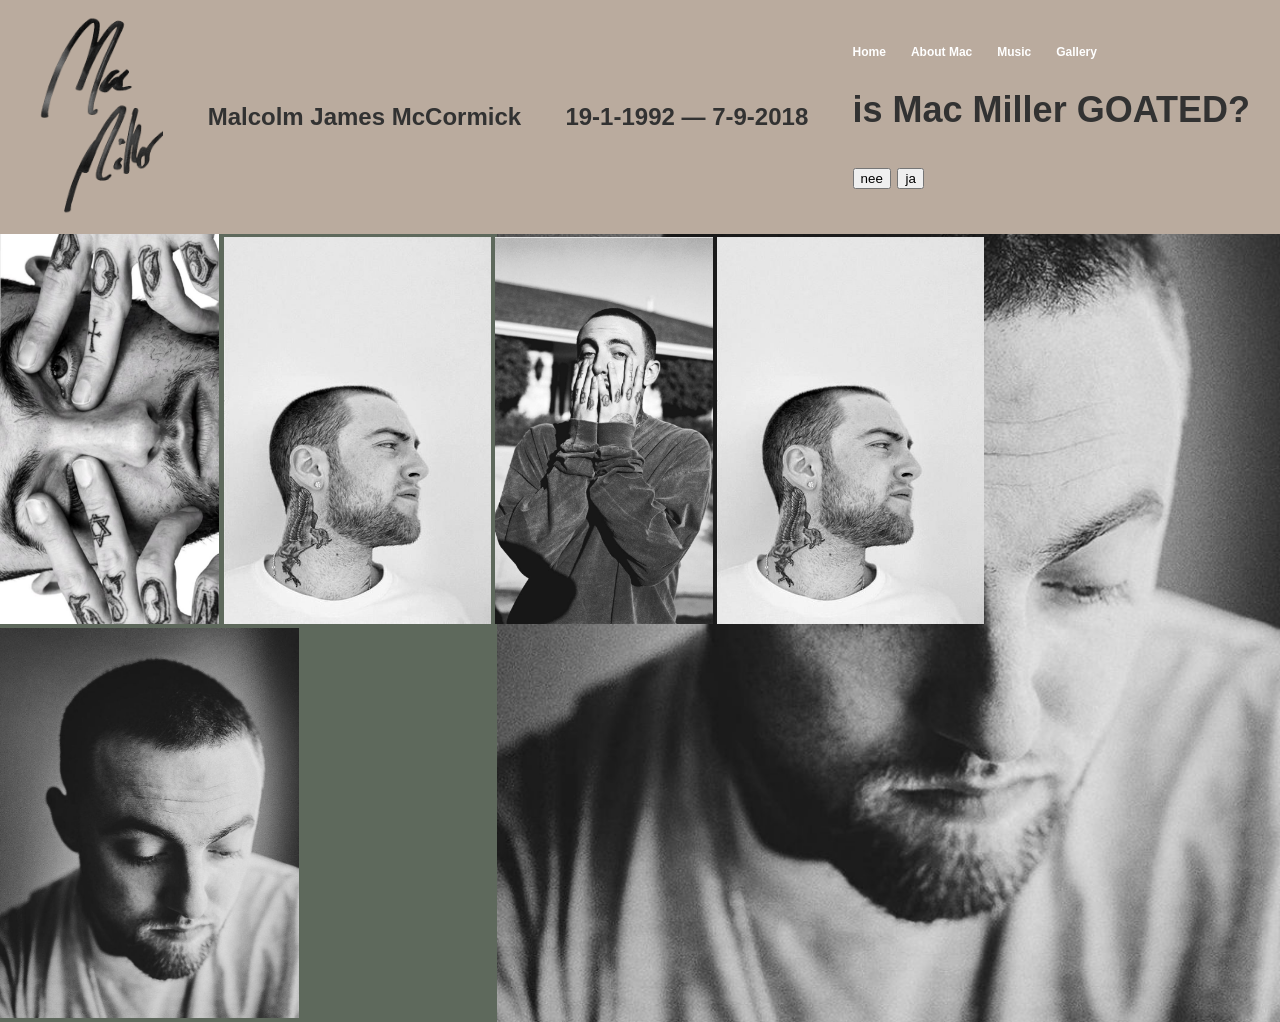
<file: index.HTML>
<!DOCTYPE html>
<html lang="en">

<head>
    <meta charset="UTF-8">
    <meta name="viewport" content="width=device-width, initial-scale=1.0">
    <title>Document</title>
    <link rel="stylesheet" href="test.css">
    <script src="kleurmooi.js" defer></script>
</head>

<body>

</body>
<nav class="navbar" height="100">
    <div class="logo"><img src="test images/Assinatura_mac_miller_png.png" alt="width=" 200 height="200"></div>
    <h2>Malcolm James McCormick</h2>

    <h1>19-1-1992 — 7-9-2018<h1>
            <ul class="nav-links">
                <li><a href="#">Home</a></li>
                <li><a href="about.html">About Mac</a></li>
                <li><a href="Music .html">Music</a></li>
                <li><a href="#">Gallery</a></li>
            </ul>


            <div class="agebuttons">
                <h1>is Mac Miller GOATED?</h1>
<button class="kipfile" id="GOAT" type="button">nee</button>
 <button class="macmillerlegend" id="nah" type="button">ja</button>
</div>

</nav>
<div class="plaatjes">
    <img src="test images/mac foto home.jpeg" alt="width=" 00 height="390">
    <img src="test images/Mac Miller.jpeg" alt="width=" 800 height="387">
    <img src="test images/home pic 2 mac.jpeg" alt="width=" 800 height="387">
    <img src="test images/Mac Miller.jpeg" alt="width=" 800 height="387">
    <img src="test images/Malcolm.jpeg" alt="width=" 800 height="390">
    <div
</file>
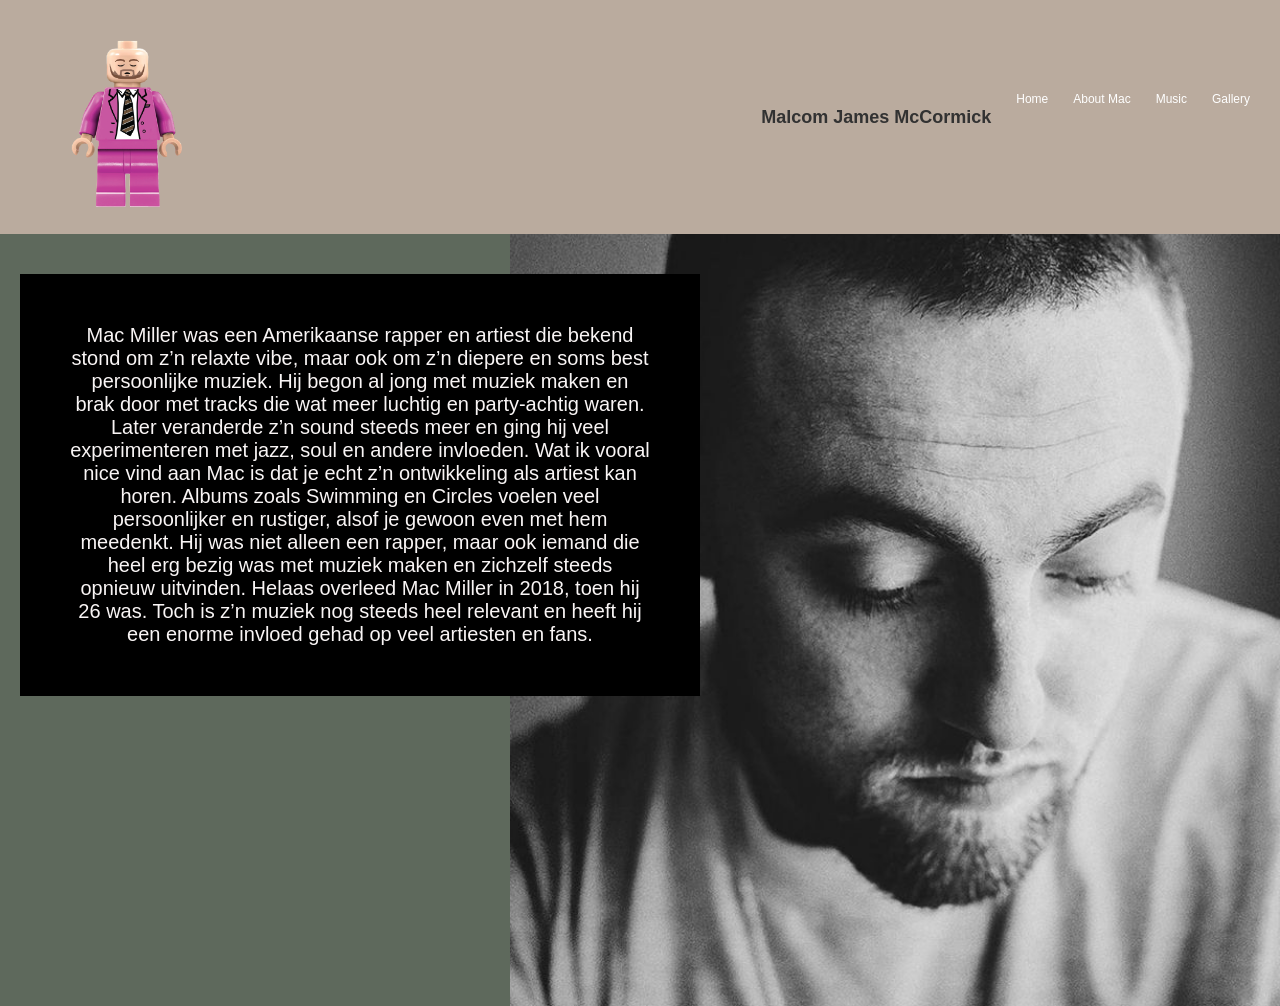
<file: about.html>
<!DOCTYPE html>
<html lang="en">
<head>
    <meta charset="UTF-8">
    <meta name="viewport" content="width=device-width, initial-scale=1.0">
<title>Document</title>
<link rel="stylesheet" href="test.css">
</head>
<body>
    
<nav class="navbar" height="100">
    <div class="logo"><img src="test images/Untitled-3.png" alt="width="200 height="200"></div>

    <ul class="nav-links">
    <h1>Malcom James McCormick</h1>
        <li><a href="index.html">Home</a></li>
        <li><a href="about.html">About Mac</a></li>
        <li><a href="Music .html">Music</a></li>
        <li><a href="">Gallery</a></li>
    </ul>
</nav>
<grid-template-columns: repeat(auto-fit, minmax(200px, 1fr));>
    <div class="grid-container">
</body>
<article>

    <p id="about">Mac Miller was een Amerikaanse rapper en artiest die bekend stond om z’n relaxte vibe, maar ook om z’n diepere en soms best persoonlijke muziek. Hij begon al jong met muziek maken en brak door met tracks die wat meer luchtig en party-achtig waren. Later veranderde z’n sound steeds meer en ging hij veel experimenteren met jazz, soul en andere invloeden. Wat ik vooral nice vind aan Mac is dat je echt z’n ontwikkeling als artiest kan horen. Albums zoals Swimming en Circles voelen veel persoonlijker en rustiger, alsof je gewoon even met hem meedenkt.
         Hij was niet alleen een rapper, maar ook iemand die heel erg bezig was met muziek maken en zichzelf steeds opnieuw uitvinden. Helaas overleed Mac Miller in 2018, toen hij 26 was. Toch is z’n muziek nog steeds heel relevant en heeft hij een enorme invloed gehad op veel artiesten en fans. </article>
</file>
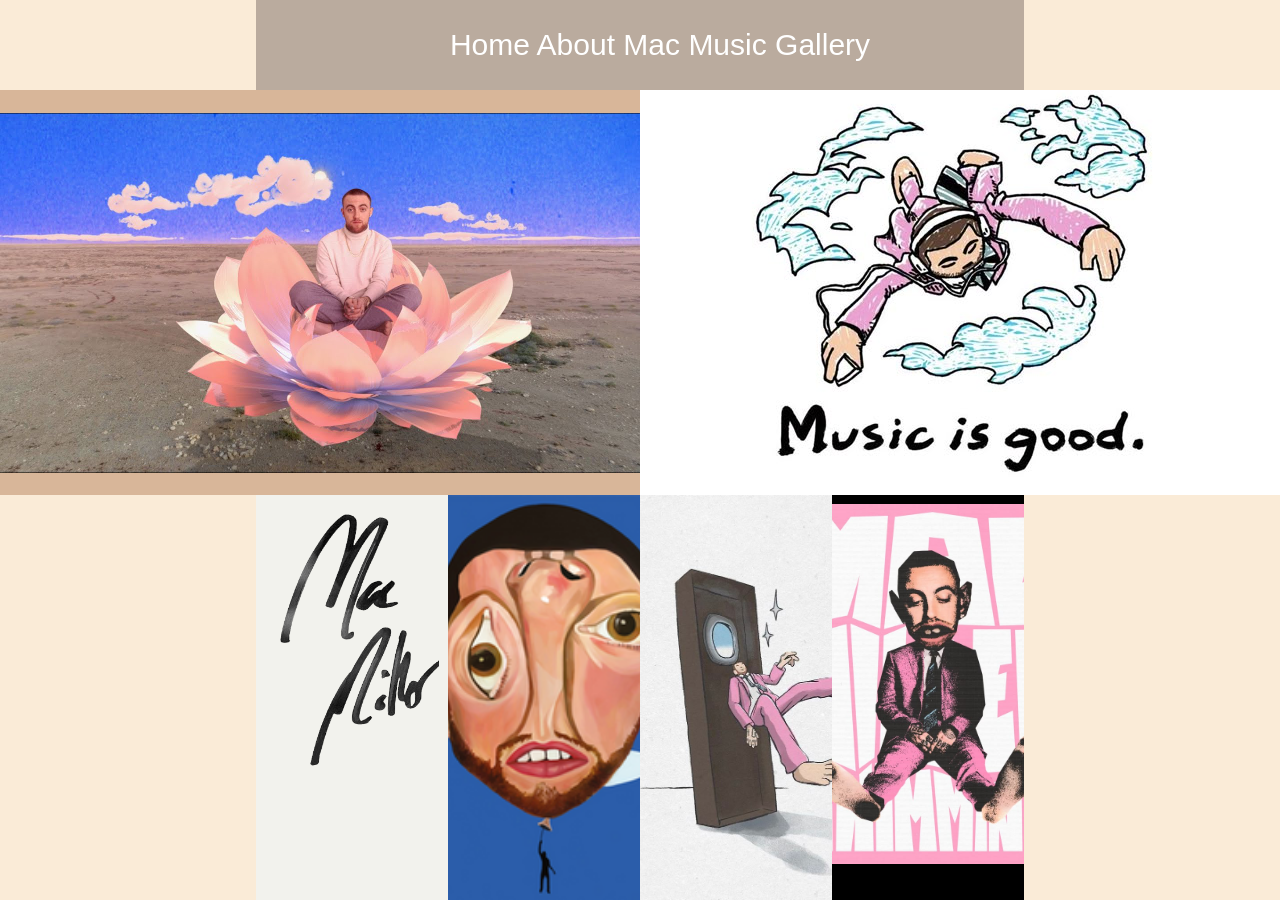
<file: Music .html>
<!DOCTYPE html>
<html lang="en">
<head>
    <meta charset="UTF-8">
    <meta name="viewport" content="width=device-width, initial-scale=1.0">
    <title>eind site</title>
    <link rel="stylesheet" href="style.css" />
    <link>
</head>
<body>
    <div id="nav"><ul class="nav">
        <a href="index.html">Home</a>
        <a href="about.html">About Mac</a>
        <a href="Music .html">Music</a>
        <a href="Gallery.html">Gallery</a></div>

     <div id="storyL"></div>
      <div id="storyR"></div>
       <div id="article1"></div>
        <div id="artilcle2"></div>
         <div id="article3"></div>
          <div id="latest"></div>
</body>
</html>
</file>
<file: test.css>
body {
    margin: 0;
    font-family: Helvetica, arial, sans-serif;
    background-color: rgb(94, 105, 92);
    background-image: url("test images/Malcolm.jpeg");
    background-size: contain;
    background-repeat: no-repeat;
    background-position: right;
    

}

.navbar {
    display: flex;
    justify-content: space-between;
    align-items: center;
    background-color: rgb(186, 171, 158);
    color: rgb(50, 50, 50);
    padding: 15px 30px;
}

.nav-links {
    list-style: none;
    display: flex;
    gap: 25px;
    margin: 0;
    padding: 0;
    font-size: 12px;
}

.nav-links a {
    color: white;
    text-decoration: none;
}

.grid-container {
    display: grid;
    grid-template-columns: 200px 200px 200px;
    grid-template-rows: 300px 200px 200px;
    gap: 1em;
    background-color: var(--white);
    padding: 20px;
}

.grid-item {
    background-color: var(--black-color);
    padding: 20px;
    font-size: 30px;
    text-align: center;
    font-family: Helvetica, arial, sans-serif;
    color: rgb(253, 253, 252);
}

p {
color: rgb(249, 245, 245);
font-size: small;
text-align: left;
padding: 50px;
width: 580px;
}


#about {
font-family: Arial, Helvetica, sans-serif;
background-color: black;
text-align: center;
font-size: 20px;
}

#plaatjes {
background-color: rgb(58, 42, 4);
#plaatjes img {
    transition: transform 0.3s ease;
}

#plaatjes img:hover {
    transform: scale(1.5);
}

}

#testje{
color: rgb(249, 245, 245);
font-size: small;
text-align: right;
padding: 20px;
width: 300px;

}
</file>
<file: style.css>
html {
  box-sizing: border-box;
}
:before, :after {
  box-sizing: inherit;
}
body {
  margin: 0;
  padding: 0;
  min-height: 100vh;
}
img {
  max-width: 100%;
  height: auto;
}

body {
display:grid;
grid-template-columns: 20vw 15vw 15vw 15vw 15vw 20vw;
grid-template-rows: 10vh 45vh auto;
background-color: antiquewhite;
}

#nav {
background-color: rgb(46, 48, 50);
grid-column: 2 / 6;
grid-row: 1 /2;
font-size: 30px;
text-align: left;
    list-style: none;
    display: flex;
    flex-direction: row;
    align-items: center;
 justify-content: space-around;
  background-color: rgb(186, 171, 158);
    color: rgb(50, 50, 50);
    font-family: Helvetica, arial, sans-serif;
}

#storyL {
background-color: rgb(216, 182, 153);
grid-column: 1 / 4;
grid-row: 2 / 3;
    display: flex;
    flex-direction: row;
    align-items: center;
    justify-content: center;
    background-image: url(foto/circles.jpg);
    background-repeat: no-repeat;
       background-size: 100%;
       background-position: 80%;
}

#storyR {
background-color: rgb(239, 69, 12);
grid-column: 4 / 7;
grid-row: 2 / 3;
 display: flex;
    flex-direction: row;
    align-items: center;
    justify-content: center;
    background-image: url(foto/music\ is\ good.jpeg);
    background-size: 65;
    background-position: center;
    background-repeat: no-repeat;
    background-position: center 48;
}


#article1 {
background-color: rgb(242, 242, 237);
grid-column: 2 / 3;
grid-row: 3 / 4;
display: flex;
    flex-direction: row;
    align-items: center;
    justify-content: center;
    background-image: url(foto/Assinatura_mac_miller_png\ copy.png);
    background-size: 90%;
    background-position: center;
    background-repeat: no-repeat;
    background-position: center 10%;
}

#artilcle2 {
background-color: rgb(0, 68, 255);
grid-column: 3 / 4;
grid-row: 3 / 4;
display: flex;
    flex-direction: row;
    align-items: center;
    justify-content: center;
    background-image: url(foto/Mac_Miller_-_Balloonerism.png);
    background-size: cover;
    background-position: center;
    background-repeat: no-repeat;
    background-position: center 20%;
}

#article3 {
background-color: rgb(247, 0, 255);
grid-column: 4 / 5;
grid-row: 3 / 4;
display: flex;
    flex-direction: row;
    align-items: center;
    justify-content: center;
    background-image: url(foto/art\ mac.jpeg);
    background-size: cover;
    background-position: left;
    background-repeat: no-repeat;
    background-position: center 20%;
}

#latest {
background-color: rgb(0, 0, 0);
grid-column: 5 / 6;
grid-row: 3 / 4;
display: flex;
    flex-direction: row;
    align-items: center;
    justify-content: center;
    background-image: url(foto/PosterA.jpeg);
    background-size: 150%;
    background-position: center;
    background-repeat: no-repeat;
    background-position: center 20%;
}

a {
  color: white;
  text-decoration: none;
}
</file>
